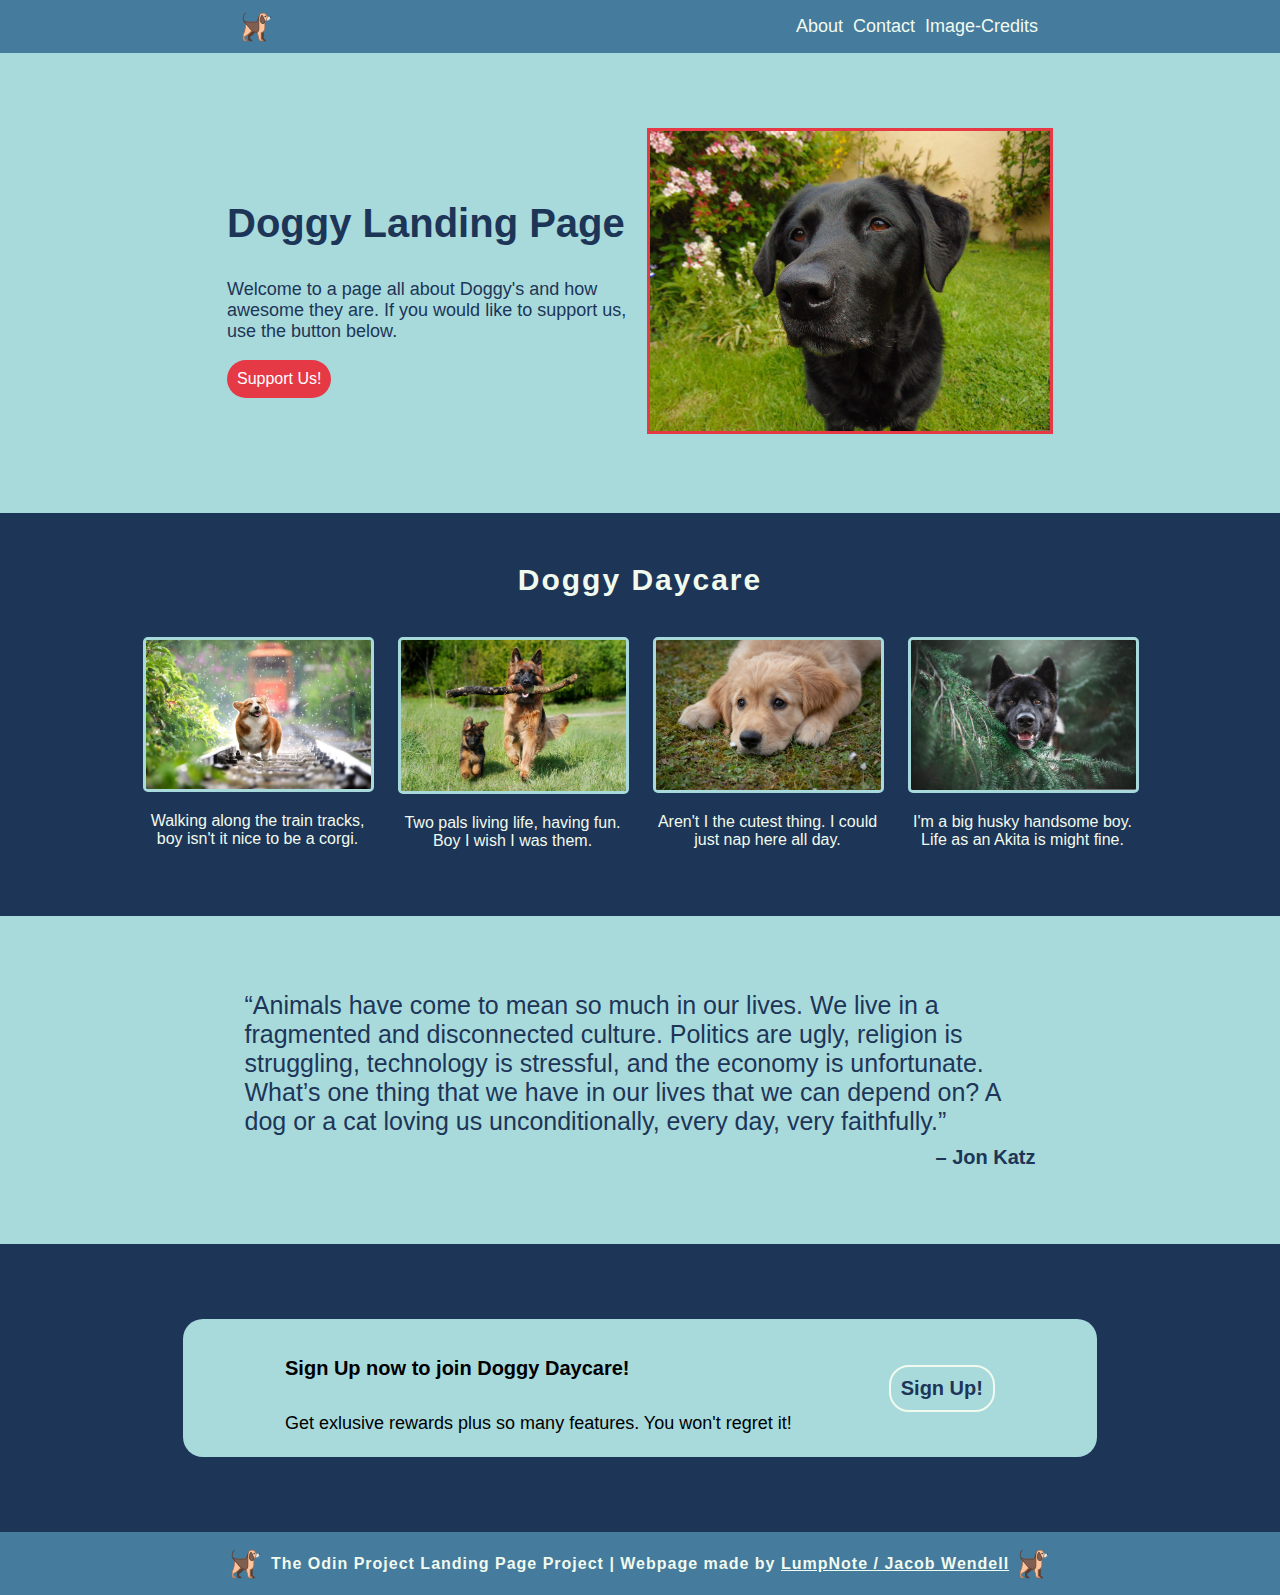
<file: index.html>
<!DOCTYPE html>
<html lang="en">
<head>
    <meta charset="UTF-8">
    <meta http-equiv="X-UA-Compatible" content="IE=edge">
    <meta name="viewport" content="width=device-width, initial-scale=1.0">
    <link rel="stylesheet" href="styles/style.css">
    <title>Landing Page</title>
</head>
<body>
    <header>
        <img src="images/icons8-dog-30.png" alt="logo image">
        <ul>
            <li><a href="#">About</a></li>
            <li><a href="#">Contact</a></li>
            <li><a href="credit.html">Image-Credits</a></li>
        </ul>
    </header>
    <div class="hero">
        <div class="text-button">
            <h2>Doggy Landing Page</h2>
            <p>Welcome to a page all about Doggy's and how awesome they are. If you would like to support us, use the button below.</p>
            <button type="button">Support Us!</button>
        </div>
        <div class="hero-image">
            <img src="images/labrador-gc1f9a544b_1280.jpg" alt="hero black lab">
        </div>
    </div>
    <div class="information">
        <h3>Doggy Daycare</h3>
        <div class="info-images">
            <div class="image-text">
                <img src="images/corgi-gbb104ca38_1280.jpg">
                <p>Walking along the train tracks, boy isn't it nice to be a corgi.</p>
            </div>
            <div class="image-text">
                <img src="images/shepherd-dog-g65a29f55d_1280.jpg">
                <p>Two pals living life, having fun. Boy I wish I was them.</p>
            </div>
            <div class="image-text">
                <img src="images/dog-g50b2c18d5_1280.jpg">
                <p>Aren't I the cutest thing.  I could just nap here all day.</p>
            </div>
            <div class="image-text">
                <img src="images/akita-g1e0c2a2e5_1280.jpg">
                <p>I'm a big husky handsome boy. Life as an Akita is might fine. </p>
            </div>
        </div>
    </div>
    <div class="quote-area">
        <div class="quote2">
            <div class="quote">“Animals have come to mean so much in our lives. We live in a fragmented and disconnected culture. Politics are ugly, religion is struggling, technology is stressful, and the economy is unfortunate. What’s one thing that we have in our lives that we can depend on? A dog or a cat loving us unconditionally, every day, very faithfully.”</div>
            <div class="quote-credit">– Jon Katz</div>
        </div>
    </div>
    <div class="call-to-action">
        <div class="card">
            <div class="text">
                <h5>Sign Up now to join Doggy Daycare!</h5>
                <p>Get exlusive rewards plus so many features. You won't regret it!</p>
            </div>
            <button type="button">Sign Up!</button>
        </div>
    </div>
    <footer>
        <img src="images/icons8-dog-30.png" alt="logo image">
        <h4>The Odin Project Landing Page Project | Webpage made by <span class="hover" data-hover="Discord: LumpNote#1966">LumpNote / Jacob Wendell</span></h4>
        <img src="images/icons8-dog-30.png" alt="logo image">

    </footer>
    
</body>
</html>
</file>
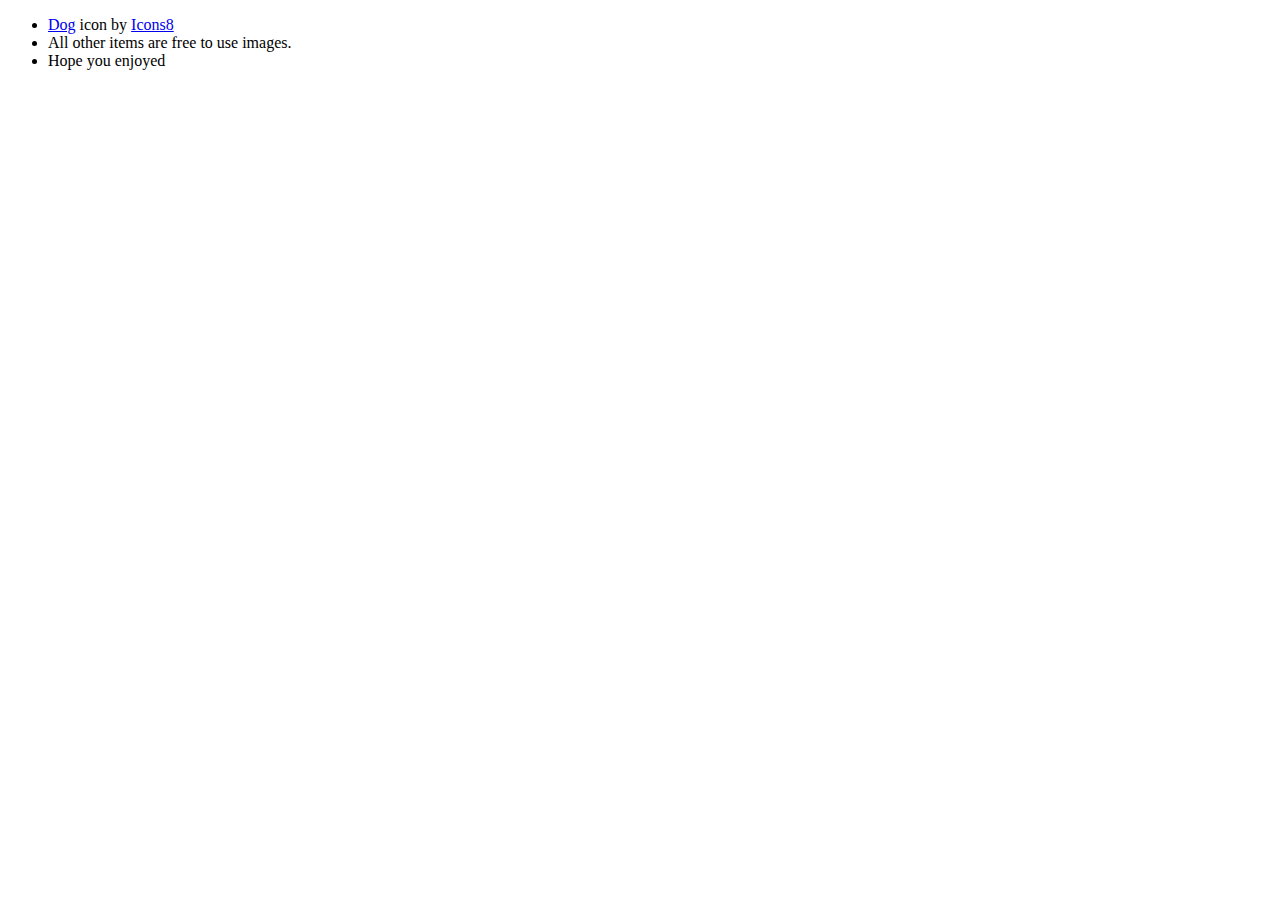
<file: credit.html>
<!DOCTYPE html>
<html lang="en">
<head>
    <meta charset="UTF-8">
    <meta http-equiv="X-UA-Compatible" content="IE=edge">
    <meta name="viewport" content="width=device-width, initial-scale=1.0">
    <title>Image Credit</title>
</head>
<body>
    <ul>
        <li><a target="_blank" href="https://icons8.com/icon/30921/dog">Dog</a> icon by <a target="_blank" href="https://icons8.com">Icons8</a></li>
        <li>All other items are free to use images.</li>
        <li>Hope you enjoyed</li>
    </ul>
    
</body>
</html>
</file>
<file: styles/style.css>
body {
    margin: 0;
    padding: 0;
    font-family: 'Gill Sans', 'Gill Sans MT', Calibri, 'Trebuchet MS', sans-serif;
}

/* Header */

header {
    display: flex;
    justify-content: space-around;
    align-items: center;
    background-color: #457b9d;
}

header img {
    height: 30px;
}

header ul {
    display: flex;
    gap: 10px;
    list-style: none;
}

header ul li a {
    text-decoration: none;
    color: #f1faee;
    font-size: 18px;

}

/* Hero */
.hero {
    background-color: #a8dadc;
    display: flex;
    justify-content: center;
    align-items: center;
    padding-top: 75px;
    padding-bottom: 75px;
    gap: 20px;
}

.text-button {
    width: 400px;
    color: #1d3557;
}

.text-button h2 {
    font-size: 40px;
}

.text-button p {
    font-size: 18px;
}

.text-button button {
    background-color: #e63946;
    border: none;
    border-radius: 20px;
    padding: 10px;
    color: white;
    font-size: 16px;
}

.hero-image img {
    width: 400px;
    height: auto;
    border: 3px solid #e63946
}

/* Infomation */

.information {
    background-color: #1d3557;
    padding: 10px 75px 50px 75px;
}

h3 {
    text-align: center;
    padding-top: 10px;
    padding-bottom: 10px;
    font-size: 30px;
    color: #f1faee;
    letter-spacing: 2px;
}

.info-images {
    display: flex;
    justify-content: center;
    gap: 25px;
}

.image-text {
    width: 230px;
    text-align: center;
}

.image-text img {
    width: 225px;
    height: auto;
    border: 3px solid #a8dadc;
    border-radius: 5px;
}

.image-text p {
    color: #f1faee;
    font-size: 16px;
}

/* Quote Section */

.quote-area {
    text-align: center;
    padding: 75px;
    background-color:#a8dadc;
    color: #1d3557;
}

.quote2 {
    width: 70%;
    margin: 0 auto;
}

.quote {
    font-size: 25px;
    text-align: left;
    padding-bottom: 10px;
}

.quote-credit {
    font-size: 20px;
    font-weight: bold;
    text-align: right;
}

/* Sign Up */
.call-to-action {
    background-color: #1d3557;
    padding: 75px;
}

.card {
    background-color: #a8dadc;
    width: 80%;
    margin: 0 auto;
    display: flex;
    align-items: center;
    justify-content: space-evenly;
    border-radius: 20px;
    padding: 5px;
}

.card .text h5 {
    font-size: 20px
}

.card .text p {
    font-size: 18px;
}

.card button {
    flex: 0 0 auto;
    border: 2px solid #f1faee;
    padding: 10px;
    border-radius: 20px;
    font-size: 20px;
    background-color: #a8dadc;
    color: #1d3557;
    font-weight: bold;
}

/* Footer */
footer {
    background-color: #457b9d;
    padding: 1px;
    display: flex;
    gap: 10px;
    justify-content: center;
    align-content: center;
    color: #f1faee;
    letter-spacing: 1px;
}

footer img {
    height: 30px;
    align-self: center;
}

.hover {
    text-decoration: underline;
}

.hover:hover {
    font-size:0;
}

.hover:hover:after {
    content: attr(data-hover);
    font-size: 16px;
}
</file>
